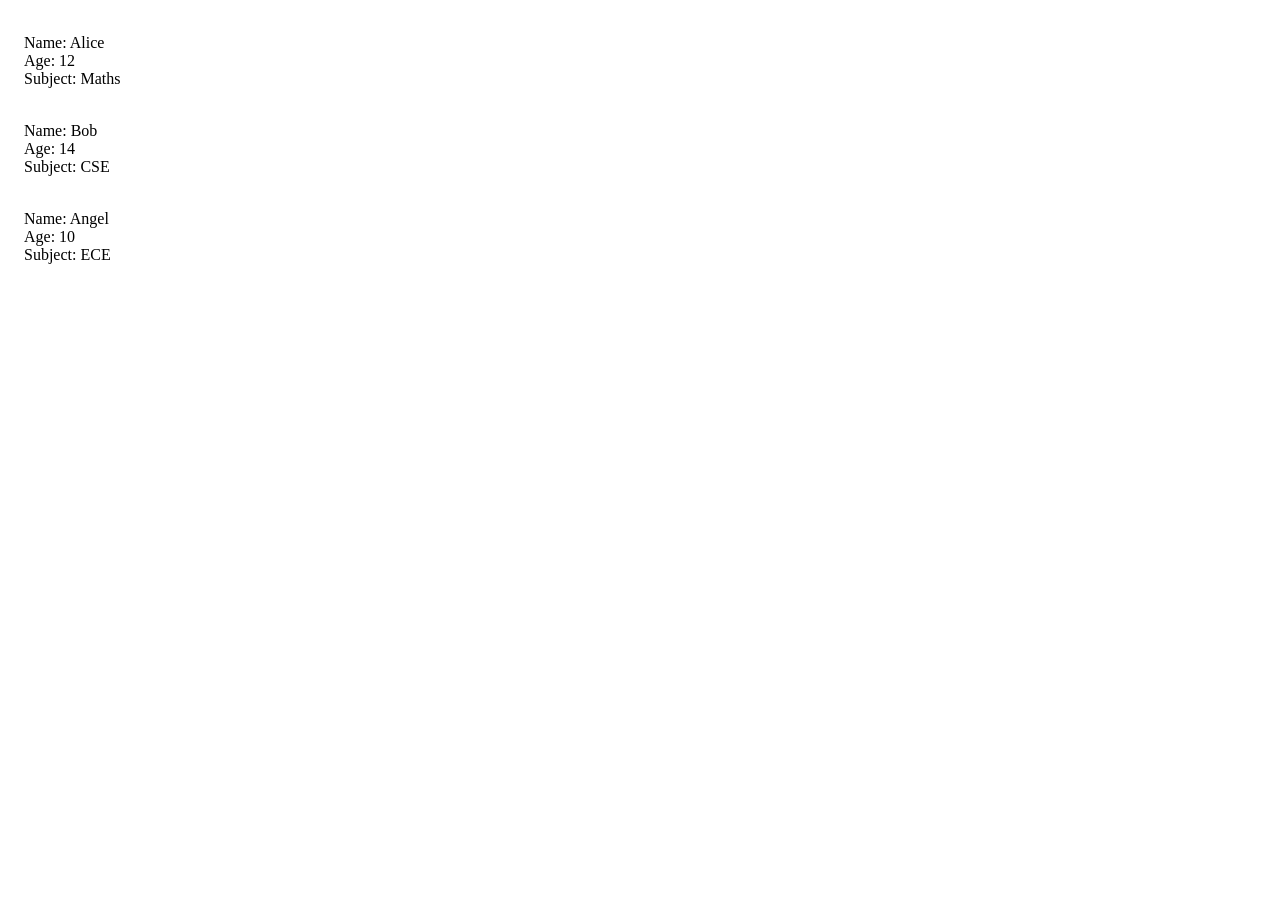
<file: prj 1/index.html>
<!DOCTYPE html>
<html lang="en">
<head>
    <meta charset="UTF-8">
    <meta name="viewport" content="width=device-width, initial-scale=1.0">
    <title>Document</title>
    <link href="style.css" type="stylesheet">
</head>
<body>
    <script src="script.js"></script>
</body>
</html>
</file>
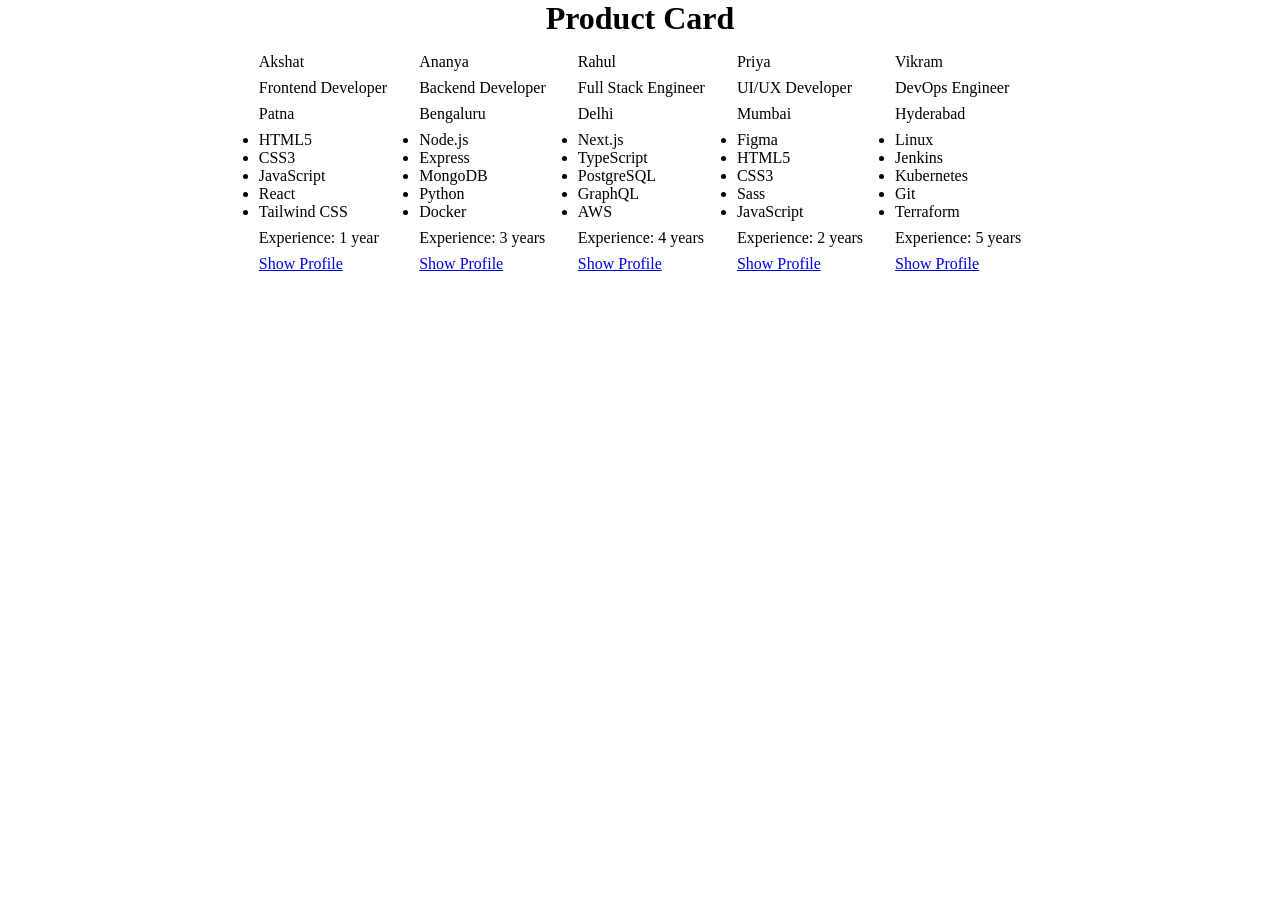
<file: prj 3/index.html>
<!DOCTYPE html>
<html lang="en">
<head>
    <meta charset="UTF-8">
    <meta name="viewport" content="width=device-width, initial-scale=1.0">
    <title>Document</title>
    <link rel="stylesheet" href="style.css">
</head>
<body>
    <header>
        <h1>Product Card</h1>
        
    </header>
    <main></main>
    <script src="script.js"></script>
</body>
</html>
</file>
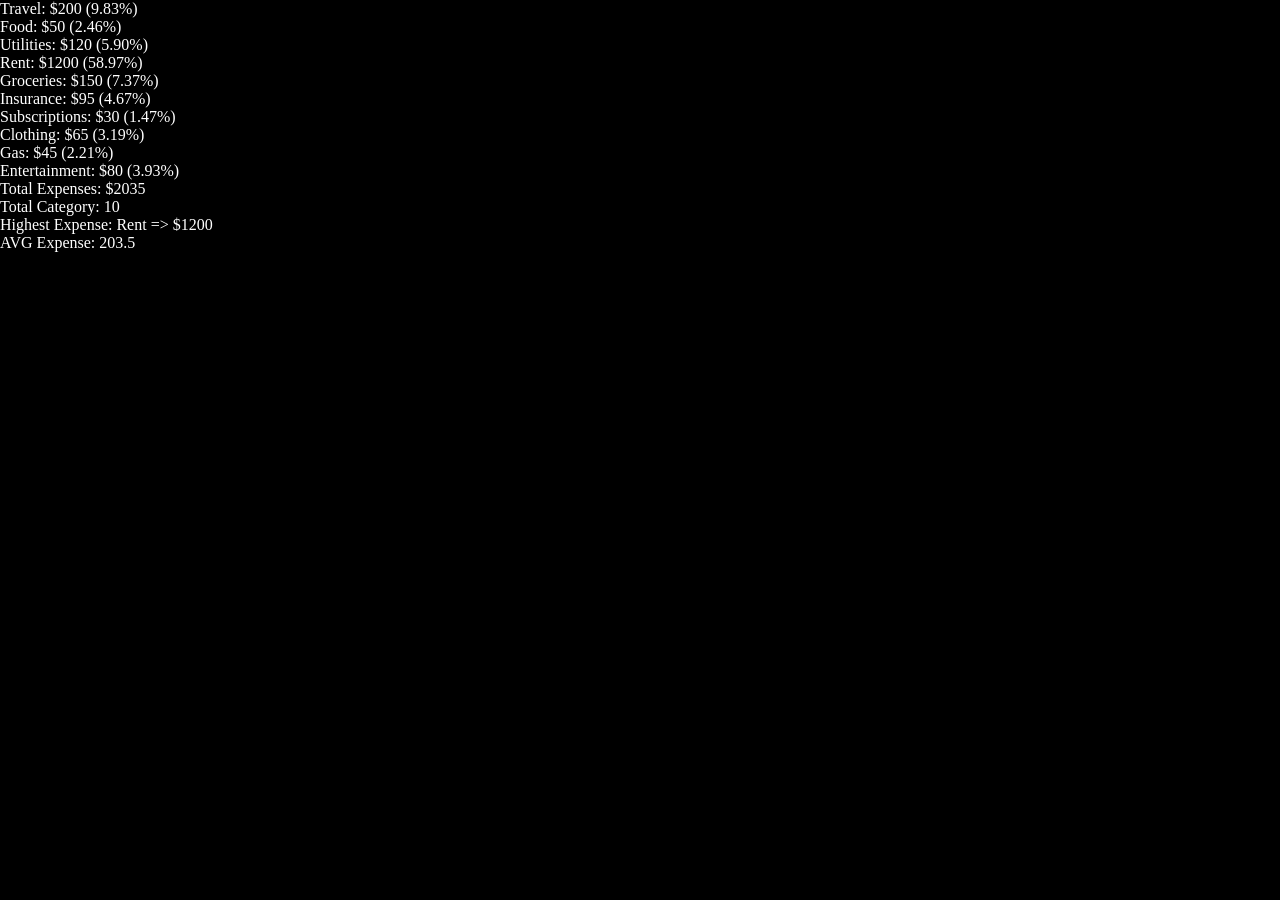
<file: prj 5/index.html>
<!DOCTYPE html>
<html lang="en">
<head>
    <meta charset="UTF-8">
    <meta name="viewport" content="width=device-width, initial-scale=1.0">
    <title>Document</title>
    <link rel="stylesheet" href="style.css">
</head>
<body>
    <header></header>
    <main></main>
    <script src="script.js"></script>
</body>
</html>
</file>
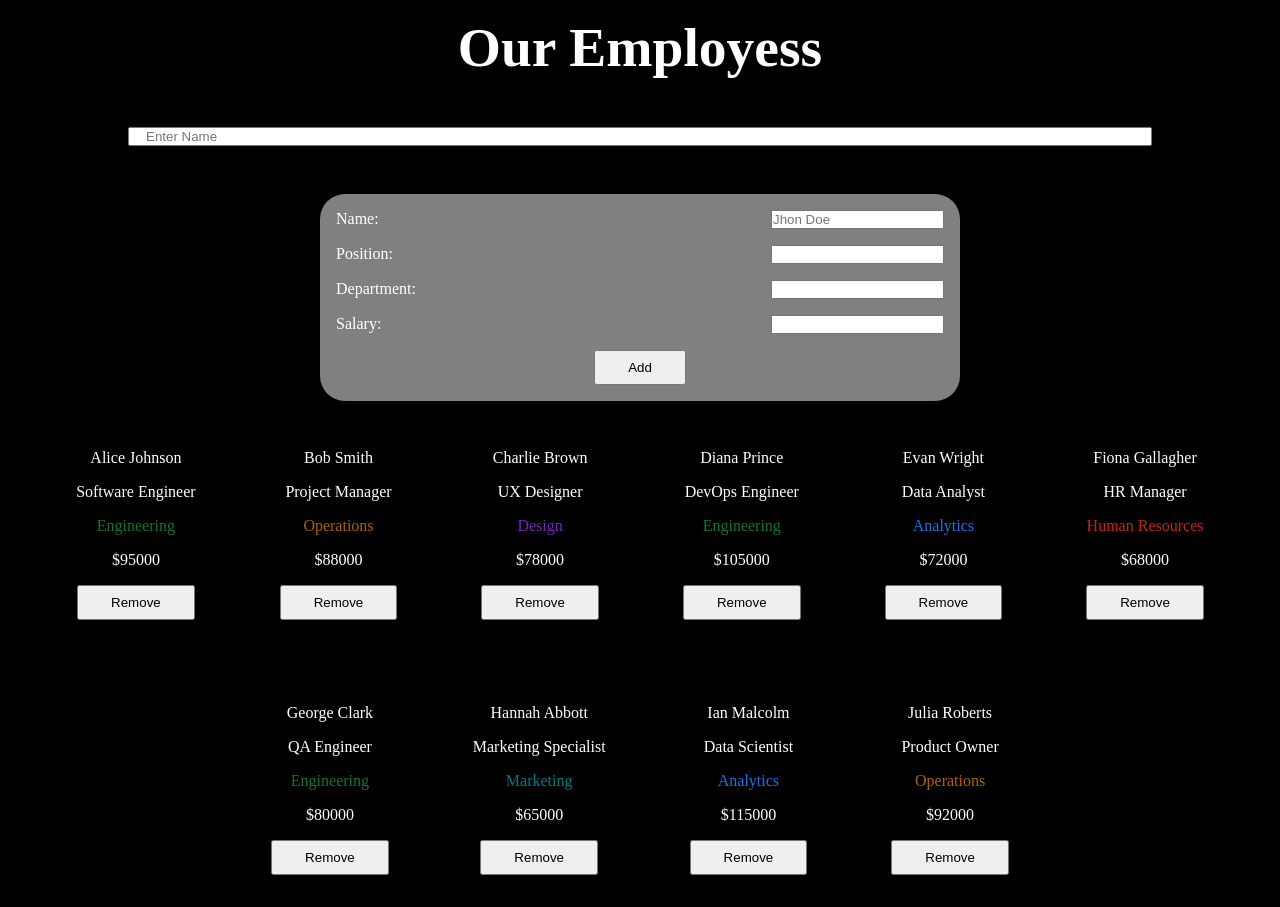
<file: prj 6/index.html>
<!DOCTYPE html>
<html lang="en">

<head>
    <meta charset="UTF-8">
    <meta name="viewport" content="width=device-width, initial-scale=1.0">
    <title>Document</title>
    <link rel="stylesheet" href="style.css">
</head>

<body>
    <header>
        <h1>Our Employess</h1>
        <input type="search" name="search" id="search" placeholder="Enter Name">
        <form action="">
            <div>
                <label for="name">Name:</label>
                <input type="text" name="name-of-employee" id="name" placeholder="Jhon Doe">
            </div>
            <div>
                <label for="position">Position:</label>
                <input type="text" name="position-of-employee" id="position">
            </div>
            <div>
                <label for="department">Department:</label>
                <input type="text" name="department-of-employee" id="department">
            </div>
            <div>
                <label for="salary">Salary:</label>
                <input type="number" name="salary-of-employee" id="salary">
            </div>
            <button type="submit">Add</button>
        </form>
    </header>
    <main></main>
    <script src="script.js"></script>
</body>

</html>
</file>
<file: prj 3/style.css>
/* @link https://utopia.fyi/space/calculator?c=320,14,1.2,1600,20,1.25,5,2,&s=0.75|0.5|0.25,1.5|2|3|4|6,s-l&g=s,l,xl,12 */

:root {
  --space-3xs: clamp(0.25rem, 0.2344rem + 0.0781vw, 0.3125rem);
  --space-2xs: clamp(0.4375rem, 0.3906rem + 0.2344vw, 0.625rem);
  --space-xs: clamp(0.6875rem, 0.625rem + 0.3125vw, 0.9375rem);
  --space-s: clamp(0.875rem, 0.7813rem + 0.4688vw, 1.25rem);
  --space-m: clamp(1.3125rem, 1.1719rem + 0.7031vw, 1.875rem);
  --space-l: clamp(1.75rem, 1.5625rem + 0.9375vw, 2.5rem);
  --space-xl: clamp(2.625rem, 2.3438rem + 1.4063vw, 3.75rem);
  --space-2xl: clamp(3.5rem, 3.125rem + 1.875vw, 5rem);
  --space-3xl: clamp(5.25rem, 4.6875rem + 2.8125vw, 7.5rem);

  /* One-up pairs */
  --space-3xs-2xs: clamp(0.25rem, 0.1563rem + 0.4688vw, 0.625rem);
  --space-2xs-xs: clamp(0.4375rem, 0.3125rem + 0.625vw, 0.9375rem);
  --space-xs-s: clamp(0.6875rem, 0.5469rem + 0.7031vw, 1.25rem);
  --space-s-m: clamp(0.875rem, 0.625rem + 1.25vw, 1.875rem);
  --space-m-l: clamp(1.3125rem, 1.0156rem + 1.4844vw, 2.5rem);
  --space-l-xl: clamp(1.75rem, 1.25rem + 2.5vw, 3.75rem);
  --space-xl-2xl: clamp(2.625rem, 2.0313rem + 2.9688vw, 5rem);
  --space-2xl-3xl: clamp(3.5rem, 2.5rem + 5vw, 7.5rem);

  /* Custom pairs */
  --space-s-l: clamp(0.875rem, 0.4688rem + 2.0313vw, 2.5rem);
}

*{
    padding: 0%;
    margin: 0%;
    /* outline: 1px solid red; */
    box-sizing: border-box;
}

@media(min-width:320px){
    header{
        text-align: center;
    }
    main{
        display: flex;
        flex-direction: row;
        flex-wrap: wrap;
        justify-content: center;
        align-items: center;
        gap: 2rem;
        margin: 1rem;
    }
    .product{
        display: flex;
        flex-direction: column;
        gap:0.5rem;
    }
    .products>button{
        width: fit-content;
    }
}
</file>
<file: prj 5/style.css>
/* @link https://utopia.fyi/space/calculator?c=320,14,1.2,1600,20,1.25,5,2,&s=0.75|0.5|0.25,1.5|2|3|4|6,s-l&g=s,l,xl,12 */

:root {
  --space-3xs: clamp(0.25rem, 0.2344rem + 0.0781vw, 0.3125rem);
  --space-2xs: clamp(0.4375rem, 0.3906rem + 0.2344vw, 0.625rem);
  --space-xs: clamp(0.6875rem, 0.625rem + 0.3125vw, 0.9375rem);
  --space-s: clamp(0.875rem, 0.7813rem + 0.4688vw, 1.25rem);
  --space-m: clamp(1.3125rem, 1.1719rem + 0.7031vw, 1.875rem);
  --space-l: clamp(1.75rem, 1.5625rem + 0.9375vw, 2.5rem);
  --space-xl: clamp(2.625rem, 2.3438rem + 1.4063vw, 3.75rem);
  --space-2xl: clamp(3.5rem, 3.125rem + 1.875vw, 5rem);
  --space-3xl: clamp(5.25rem, 4.6875rem + 2.8125vw, 7.5rem);

  /* One-up pairs */
  --space-3xs-2xs: clamp(0.25rem, 0.1563rem + 0.4688vw, 0.625rem);
  --space-2xs-xs: clamp(0.4375rem, 0.3125rem + 0.625vw, 0.9375rem);
  --space-xs-s: clamp(0.6875rem, 0.5469rem + 0.7031vw, 1.25rem);
  --space-s-m: clamp(0.875rem, 0.625rem + 1.25vw, 1.875rem);
  --space-m-l: clamp(1.3125rem, 1.0156rem + 1.4844vw, 2.5rem);
  --space-l-xl: clamp(1.75rem, 1.25rem + 2.5vw, 3.75rem);
  --space-xl-2xl: clamp(2.625rem, 2.0313rem + 2.9688vw, 5rem);
  --space-2xl-3xl: clamp(3.5rem, 2.5rem + 5vw, 7.5rem);

  /* Custom pairs */
  --space-s-l: clamp(0.875rem, 0.4688rem + 2.0313vw, 2.5rem);
}

*{
    padding: 0%;
    margin: 0%;
    /* outline: 1px solid red; */
    box-sizing: border-box;
}

@media(min-width:320px){
    body{
        background-color: black;
        color: white  ;
    }
}
</file>
<file: prj 6/style.css>
/* @link https://utopia.fyi/space/calculator?c=320,14,1.2,1600,20,1.25,5,2,&s=0.75|0.5|0.25,1.5|2|3|4|6,s-l&g=s,l,xl,12 */

:root {
    --space-3xs: clamp(0.25rem, 0.2344rem + 0.0781vw, 0.3125rem);
    --space-2xs: clamp(0.4375rem, 0.3906rem + 0.2344vw, 0.625rem);
    --space-xs: clamp(0.6875rem, 0.625rem + 0.3125vw, 0.9375rem);
    --space-s: clamp(0.875rem, 0.7813rem + 0.4688vw, 1.25rem);
    --space-m: clamp(1.3125rem, 1.1719rem + 0.7031vw, 1.875rem);
    --space-l: clamp(1.75rem, 1.5625rem + 0.9375vw, 2.5rem);
    --space-xl: clamp(2.625rem, 2.3438rem + 1.4063vw, 3.75rem);
    --space-2xl: clamp(3.5rem, 3.125rem + 1.875vw, 5rem);
    --space-3xl: clamp(5.25rem, 4.6875rem + 2.8125vw, 7.5rem);

    /* One-up pairs */
    --space-3xs-2xs: clamp(0.25rem, 0.1563rem + 0.4688vw, 0.625rem);
    --space-2xs-xs: clamp(0.4375rem, 0.3125rem + 0.625vw, 0.9375rem);
    --space-xs-s: clamp(0.6875rem, 0.5469rem + 0.7031vw, 1.25rem);
    --space-s-m: clamp(0.875rem, 0.625rem + 1.25vw, 1.875rem);
    --space-m-l: clamp(1.3125rem, 1.0156rem + 1.4844vw, 2.5rem);
    --space-l-xl: clamp(1.75rem, 1.25rem + 2.5vw, 3.75rem);
    --space-xl-2xl: clamp(2.625rem, 2.0313rem + 2.9688vw, 5rem);
    --space-2xl-3xl: clamp(3.5rem, 2.5rem + 5vw, 7.5rem);

    /* Custom pairs */
    --space-s-l: clamp(0.875rem, 0.4688rem + 2.0313vw, 2.5rem);
}

* {
    padding: 0%;
    margin: 0%;
    /* outline: 1px solid red; */
    box-sizing: border-box;
}

@media(min-width:320px) {
    body {
        background-color: black;
        color: white;
    }

    header {
        text-align: center;
        padding: 1rem;
        display: flex;
        flex-direction: column;
        align-items: center;
        gap: 2rem;
    }

    header>h1 {
        font-size: var(--space-xl);
    }

    #search{
        margin: 1rem;
        padding: 0 1rem;
        width: 80vw;
    }

    header>div{
        display: flex;
        justify-content: center;
        gap: 1rem;
    }

    header>div>button{
        padding: 0.5rem 2rem;
    }

    form{
        display: flex;
        flex-direction: column;
        align-items: center;
        gap: 1rem;
        padding: 1rem;
        align-items: center;
        width: 50vw;
        background-color: grey ;
        justify-content: center;
        border-radius: 25px;
    }

    form>div{
        display: flex;
        width:100%;
        justify-content: space-between;
    }

    form>button{
        width: fit-content;
        padding: 0.5rem 2rem;
    }

    main>div {
        display: flex;
        flex-wrap: wrap;
        margin: 1rem;
        gap: var(--space-l-xl);
        justify-content: center;
        align-items: center;
    }

    .employ_card {
        display: flex;
        flex-direction: column;
        align-items: center;
        padding: 1rem;
        gap: 1rem;
        border-radius: 25px;
        transition: all 0.7s ease;
    }

    .employ_card:hover {
        transform: translateY(-10px);
        box-shadow: 0px 10px 15px 5px white;
    }

    /* Department Text Colors Only */

    .dept-engineering {
        color: #137333;
    }

    .dept-operations {
        color: #b06000;
    }

    .dept-design {
        color: #7627bb;
    }

    .dept-analytics {
        color: #1a73e8;
    }

    .dept-human-resources {
        color: #c5221f;
    }

    .dept-marketing {
        color: #007b83;
    }

    
}
</file>
